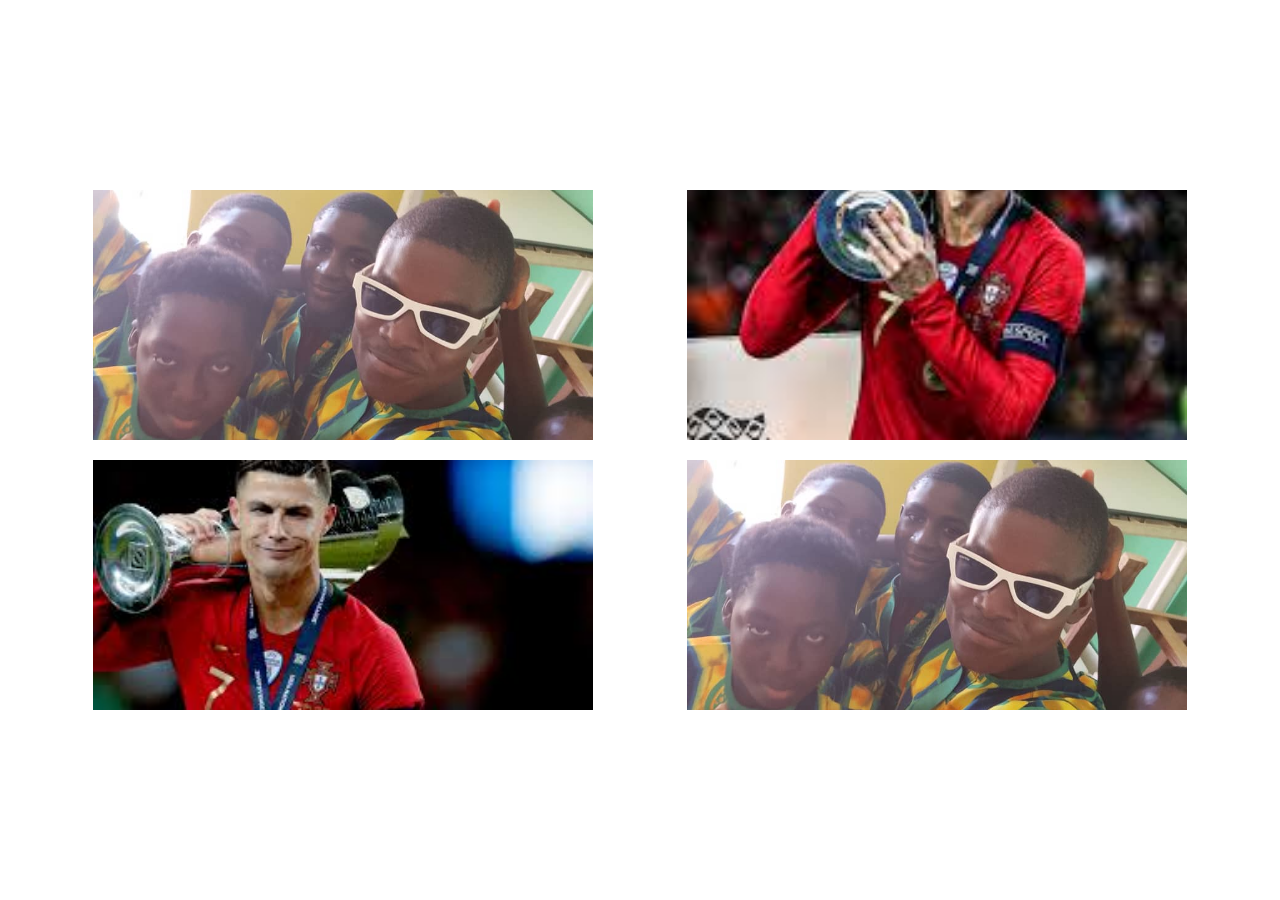
<file: eg.html>
<!DOCTYPE html>
<html lang="en">
<head>
    <meta charset="UTF-8">
    <meta name="viewport" content="width=device-width, initial-scale=1.0">
    <title>Document</title>
    <link rel="stylesheet" href="index.css">
</head>
<body>
    <div class="overlay">
    </div>
    <!-- <div class="con">

        <div class="go-down"></div>
        <div class="go-down"></div>
        <div class="go-down"></div>
        <div class="go-down"></div>
        <div class="go-down"></div>
    </div> -->
    <div class="img-container">
        <img src="eg.jpg" alt="Joji">
        <img src="cr7 THE G.O.A.T.jpg" alt="jjjk">
        <img src="cr7.jpg" alt="kjk">
        <img src="eg.jpg" alt="oep">
    </div>
    <!-- <div class="img">
        <img src="eg.jpg" alt="My Guys">
    </div> -->
</body>
<script src="index.js"></script>
</html>
</file>
<file: index.css>
* {
    box-sizing: border-box;
    margin: 0;
    padding: 0;
}

body {
  height: 99.9vh;
  display: flex;
  justify-content: center;
  align-items: center;
  position: relative;
}

.overlay {
  position: absolute;
  width: 100%;
  top: 0;
  right: 0;
  bottom: 0;
  left: 0;
  height: 100%;
  background: rgba(0,0,0,0.7);
  z-index: 400;
  display: none;
}

.show {
  display: flex;
  align-items: center;
  justify-content: center;
  width: 100%;
}
.show img {
  width: 50%;
  height: 50%;
  object-fit: cover;
  border-radius: 0;
  margin: auto;
}

.img {
    width: 200px;
    height: 200px;
    background: green;
    border-radius: 50%;
    display: inline-block;
    /* display: none; */
    position: relative;
}

.img::before {
    content: '';
    position: absolute;
    top: -10px;
    bottom: -10px;
    right: -10px;
    left: -10px;
    border-left: 2.5px dashed #007bff;
    border-right: 2.5px solid #007bff;
    border-bottom: 2.5px solid #007bff;
    border-top: 2.5px dashed #007bff;
    border-radius: 50%;
    animation: rotate 5s linear infinite;
}

.con {
  margin: 0;
  display: flex;
  justify-content: flex-start;
  align-items: center;
  width: 100%;
  height: 100%;
}

.go-down {
  width: calc(100% / 5);
  background: rgb(75, 3, 75);
  height: 100%;
  bottom: 100%;
  position: relative;
  display: inline-block;
  animation: goDown 2.5s ease-in;
}

.go-down:first-of-type {
  animation-delay: 5s;
}

.go-down:last-of-type {
  animation-delay: 1s;
}

.go-down:nth-of-type(2) {
  animation-delay: 4s;
}

.go-down:nth-of-type(3) {
  animation-delay: 3s;
}

.go-down:nth-of-type(4) {
  animation-delay: 2s;
}

@keyframes rotate {
  from {
    transform: rotate(0deg);
  }
  to {
    transform: rotate(360deg);
  }
}
@keyframes goDown {
  from {
    bottom: 100%;
  }
  to {
    bottom: 0;
  }
}

img {
    width: 100%;
    height: 100%;
    border-radius: 50%;
    object-fit: cover;
}

.img-container {
  display: flex;
  justify-content: space-evenly;
  align-items: center;
  flex-wrap: wrap;
  gap: 20px 0;
}

.img-container > img {
  border-radius: 0;
  width: 500px;
  height: 250px;
}

.big {
  width: 100%;
}
</file>
